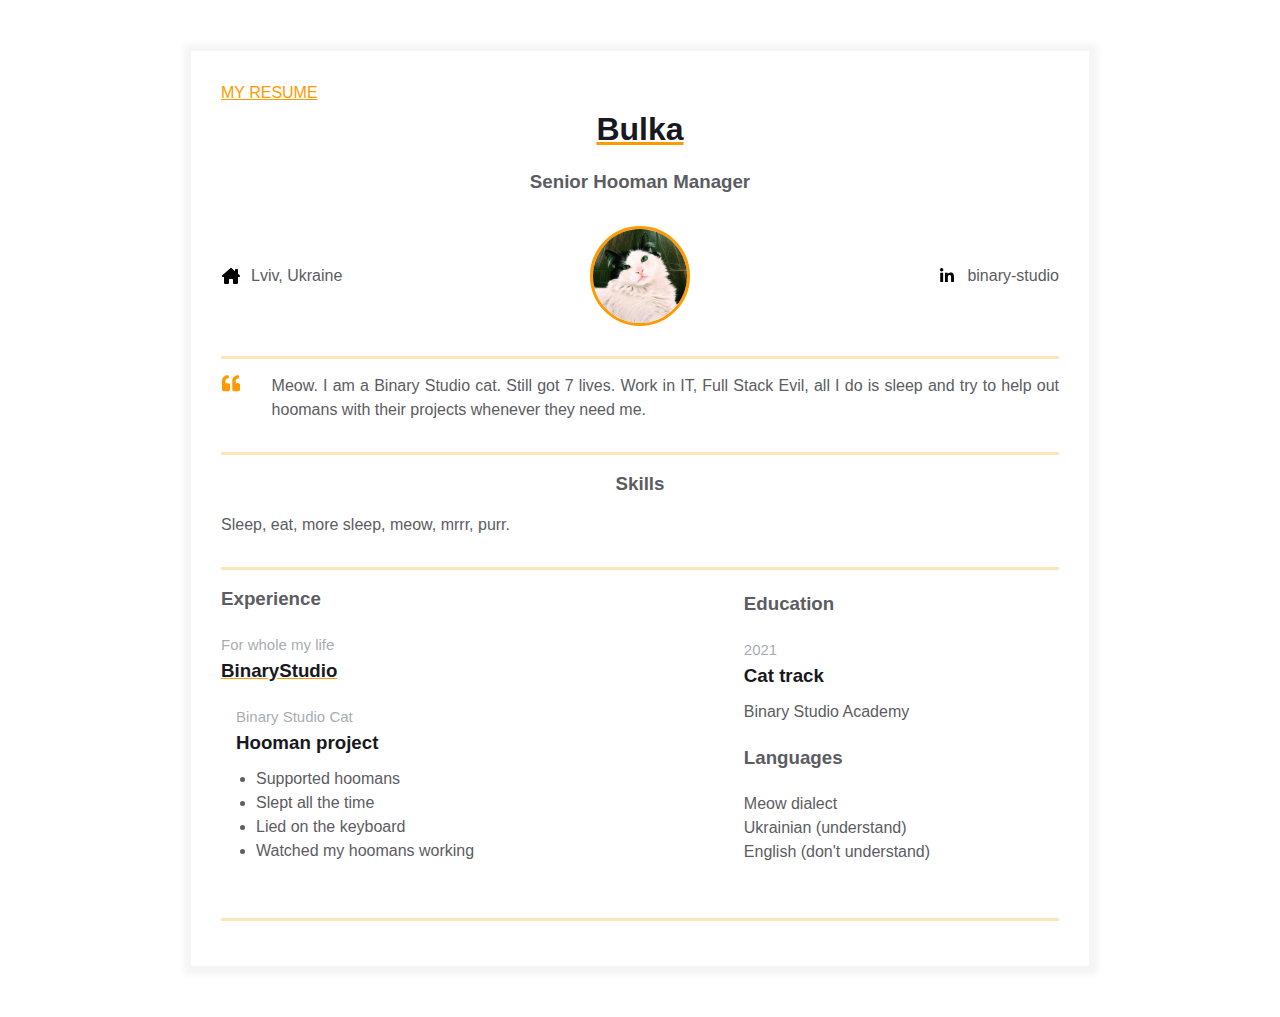
<file: index.html>
<!DOCTYPE html>
<html>
  <head>
    <meta charset="UTF-8" />
    <meta name="viewport" content="width=device-width, initial-scale=1" />
    <link rel="stylesheet" href="styles.css" />
    <title>Homepage</title>
  </head>
  <body>
    <main>
      <div class="resume">
        <a class="resume-link" href="./resume.html">MY RESUME</a>
        <div class="container">
          <div class="resume__block">
            <h1 class="contact-info__header">Bulka</h1>
            <h3 class="contact-info__sub-header">Senior Hooman Manager</h3>

            <div class="contact_info_container fh">
              <div class="contact-info__block">
                <a href="" rel="author" class="contact-info__item">
                  <div class="contact-info__item-icon-wrapper">
                    <svg
                      xmlns="http://www.w3.org/2000/svg"
                      height="16"
                      width="18"
                      viewBox="0 0 576 512"
                    >
                      <path
                        d="M543.8 287.6c17 0 32-14 32-32.1c1-9-3-17-11-24L512 185V64c0-17.7-14.3-32-32-32H448c-17.7 0-32 14.3-32 32v36.7L309.5 7c-6-5-14-7-21-7s-15 1-22 8L10 231.5c-7 7-10 15-10 24c0 18 14 32.1 32 32.1h32v69.7c-.1 .9-.1 1.8-.1 2.8V472c0 22.1 17.9 40 40 40h16c1.2 0 2.4-.1 3.6-.2c1.5 .1 3 .2 4.5 .2H160h24c22.1 0 40-17.9 40-40V448 384c0-17.7 14.3-32 32-32h64c17.7 0 32 14.3 32 32v64 24c0 22.1 17.9 40 40 40h24 32.5c1.4 0 2.8 0 4.2-.1c1.1 .1 2.2 .1 3.3 .1h16c22.1 0 40-17.9 40-40V455.8c.3-2.6 .5-5.3 .5-8.1l-.7-160.2h32z"
                      />
                    </svg>
                  </div>
                  <span>Lviv, Ukraine</span>
                </a>
              </div>

              <div class="contact-info__block contact-info__block--center">
                <img
                  class="contact-info__avatar"
                  src="assets/avatar.jpg"
                  alt="Avatar"
                />
              </div>

              <div class="contact-info__block">
                <a
                  href="https://ua.linkedin.com/company/binary-studio_241166"
                  rel="author"
                  class="contact-info__item"
                >
                  <div class="contact-info__item-icon-wrapper">
                    <svg
                      xmlns="http://www.w3.org/2000/svg"
                      height="16"
                      width="14"
                      viewBox="0 0 448 512"
                    >
                      <path
                        d="M100.3 448H7.4V148.9h92.9zM53.8 108.1C24.1 108.1 0 83.5 0 53.8a53.8 53.8 0 0 1 107.6 0c0 29.7-24.1 54.3-53.8 54.3zM447.9 448h-92.7V302.4c0-34.7-.7-79.2-48.3-79.2-48.3 0-55.7 37.7-55.7 76.7V448h-92.8V148.9h89.1v40.8h1.3c12.4-23.5 42.7-48.3 87.9-48.3 94 0 111.3 61.9 111.3 142.3V448z"
                      />
                    </svg>
                  </div>
                  <span>binary-studio</span>
                </a>
              </div>
            </div>
          </div>
        </div>
        <div class="container">
          <div class="resume__block">
            <div class="intro">
              <div class="intro__icon-wrapper">
                <svg
                  class="intro__icon"
                  xmlns="http://www.w3.org/2000/svg"
                  viewBox="0 0 512 512"
                >
                  <path
                    d="M464 256h-80v-64c0-35.3 28.7-64 64-64h8c13.3 0 24-10.7
            24-24V56c0-13.3-10.7-24-24-24h-8c-88.4 0-160 71.6-160 160v240c0
            26.5 21.5 48 48 48h128c26.5 0 48-21.5
            48-48V304c0-26.5-21.5-48-48-48zm-288 0H96v-64c0-35.3 28.7-64
            64-64h8c13.3 0 24-10.7 24-24V56c0-13.3-10.7-24-24-24h-8C71.6
            32 0 103.6 0 192v240c0 26.5 21.5 48 48 48h128c26.5 0 48-21.5
            48-48V304c0-26.5-21.5-48-48-48z"
                  ></path>
                </svg>
              </div>
              <p class="intro_text">
                Meow. I am a Binary Studio cat. Still got 7 lives. Work in IT,
                Full Stack Evil, all I do is sleep and try to help out hoomans
                with their projects whenever they need me.
              </p>
            </div>
          </div>
        </div>
        <div class="container">
          <div class="resume__block">
            <div class="skills">
              <h3 class="skills__header">Skills</h3>
              <p class="skills__text">
                Sleep, eat, more sleep, meow, mrrr, purr.
              </p>
            </div>
          </div>
        </div>
        <div class="container">
          <div class="resume__block">
            <div class="main-info fh">
              <div class="experiences">
                <h3 class="experiences__header">Experience</h3>
                <div class="experiences__company">
                  <div class="experiences__company-header">
                    <span class="experiences__company-header-durability"
                      >For whole my life</span
                    >
                    <h3 class="experiences__company-header-name">
                      BinaryStudio
                    </h3>
                  </div>

                  <div class="experiences__company-project">
                    <span class="experiences__company-project-role"
                      >Binary Studio Cat</span
                    >
                    <h3 class="experiences__company-project-name">
                      Hooman project
                    </h3>
                    <ul class="experiences__company-project-responsibilities">
                      <li>Supported hoomans</li>
                      <li>Slept all the time</li>
                      <li>Lied on the keyboard</li>
                      <li>Watched my hoomans working</li>
                    </ul>
                  </div>
                </div>
              </div>
              <div class="additional-info fv">
                <div class="additional-info fv">
                  <div class="additional-info__education">
                    <h3 class="additional-info__education-header">Education</h3>
                    <div class="additional-info__education-university">
                      <span
                        class="additional-info__education-university-durability"
                        >2021</span
                      >
                      <h3
                        class="additional-info__education-university-speciality"
                      >
                        Cat track
                      </h3>
                      <p class="additional-info__education-university-name">
                        Binary Studio Academy
                      </p>
                    </div>
                  </div>

                  <div class="additional-info__languages">
                    <h3 class="additional-info__languages-header">Languages</h3>
                    <p class="additional-info__languages-item">Meow dialect</p>
                    <p class="additional-info__languages-item">
                      Ukrainian (understand)
                    </p>
                    <p class="additional-info__languages-item">
                      English (don't understand)
                    </p>
                  </div>
                </div>
              </div>
            </div>
          </div>
        </div>
      </div>
    </main>
  </body>
</html>
</file>
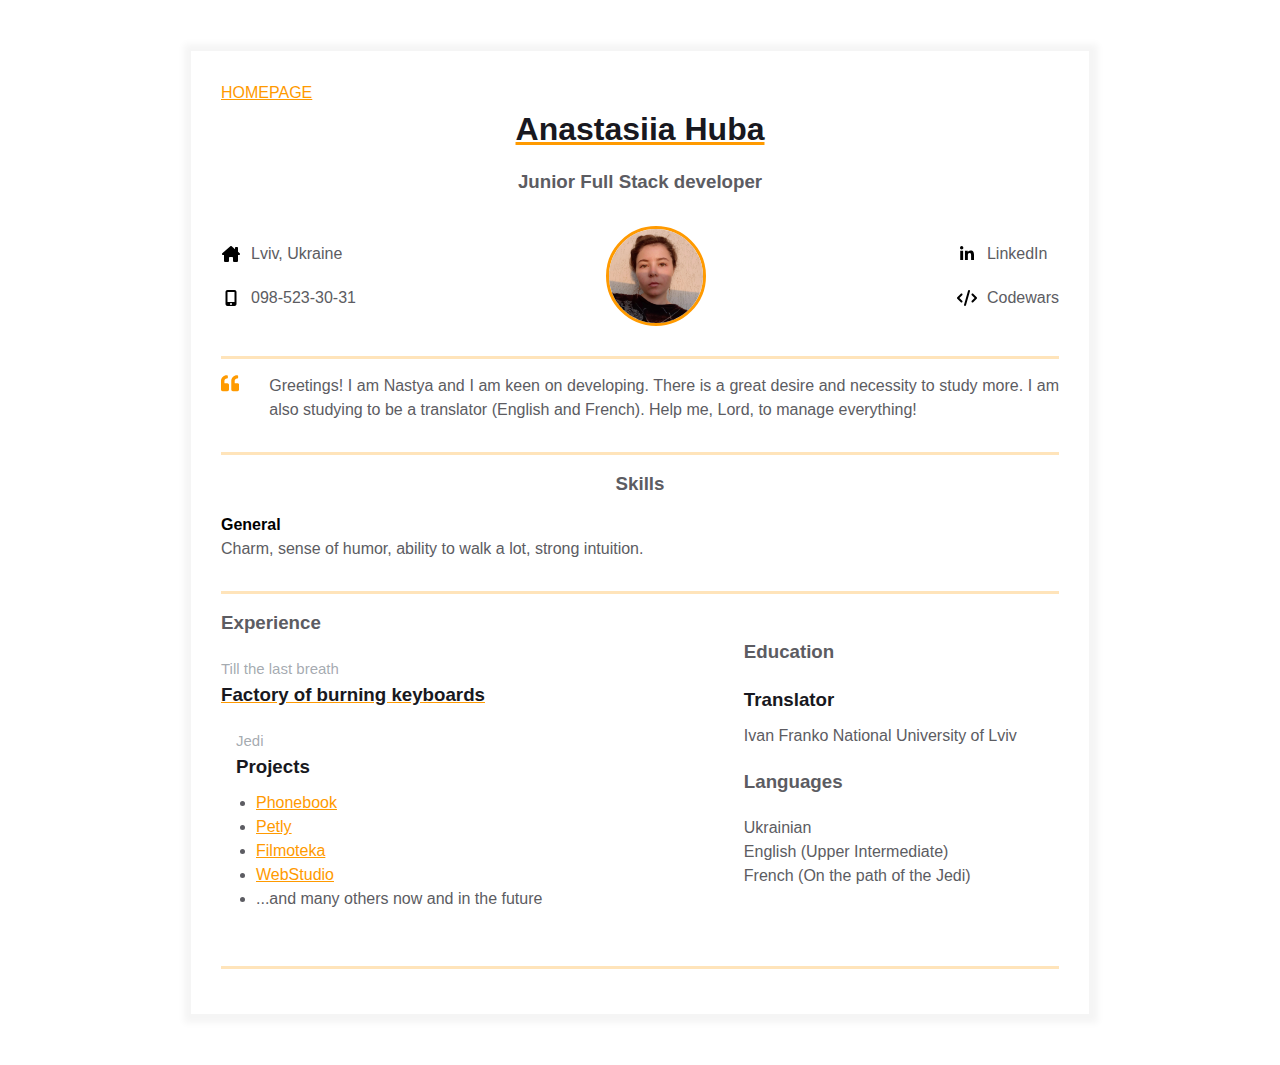
<file: resume.html>
<!DOCTYPE html>
<html>
  <head>
    <meta charset="UTF-8" />
    <meta name="viewport" content="width=device-width, initial-scale=1" />
    <link rel="stylesheet" href="styles.css" />
    <title>Resume</title>
  </head>
  <body>
    <main>
      <div class="resume">
        <a class="resume-link" href="./index.html">HOMEPAGE</a>
        <div class="container">
          <div class="resume__block">
            <h1 class="contact-info__header">Anastasiia Huba</h1>
            <h3 class="contact-info__sub-header">Junior Full Stack developer</h3>

            <div class="contact_info_container fh">
              <div class="contact-info__block">
               
                <a href="" rel="author" class="contact-info__item">
                  <div class="contact-info__item-icon-wrapper">
                    <svg
                      xmlns="http://www.w3.org/2000/svg"
                      height="16"
                      width="18"
                      viewBox="0 0 576 512"
                    >
                      <path
                        d="M543.8 287.6c17 0 32-14 32-32.1c1-9-3-17-11-24L512 185V64c0-17.7-14.3-32-32-32H448c-17.7 0-32 14.3-32 32v36.7L309.5 7c-6-5-14-7-21-7s-15 1-22 8L10 231.5c-7 7-10 15-10 24c0 18 14 32.1 32 32.1h32v69.7c-.1 .9-.1 1.8-.1 2.8V472c0 22.1 17.9 40 40 40h16c1.2 0 2.4-.1 3.6-.2c1.5 .1 3 .2 4.5 .2H160h24c22.1 0 40-17.9 40-40V448 384c0-17.7 14.3-32 32-32h64c17.7 0 32 14.3 32 32v64 24c0 22.1 17.9 40 40 40h24 32.5c1.4 0 2.8 0 4.2-.1c1.1 .1 2.2 .1 3.3 .1h16c22.1 0 40-17.9 40-40V455.8c.3-2.6 .5-5.3 .5-8.1l-.7-160.2h32z"
                      />
                    </svg>
                  </div>
                  <span>Lviv, Ukraine</span>
                </a>
                 <a href="" rel="author" class="contact-info__item">
                  <div class="contact-info__item-icon-wrapper">
                    <svg xmlns="http://www.w3.org/2000/svg" height="16" width="12" viewBox="0 0 384 512">
                        <path d="M16 64C16 28.7 44.7 0 80 0H304c35.3 0 64 28.7 64 64V448c0 35.3-28.7 64-64 64H80c-35.3 0-64-28.7-64-64V64zM224 448a32 32 0 1 0 -64 0 32 32 0 1 0 64 0zM304 64H80V384H304V64z"/>
                    </svg>
                  </div>
                  <span>098-523-30-31</span>
                </a>
              </div>

              <div class="contact-info__block contact-info__block--center">
                <img
                  class="contact-info__avatar"
                  src="assets/resume.jpg"
                  alt="Avatar"
                />
              </div>

              <div class="contact-info__block">
                <a
                  href="https://www.linkedin.com/in/anastasiia-guba/"
                  rel="author"
                  class="contact-info__item"
                >
                  <div class="contact-info__item-icon-wrapper">
                    <svg
                      xmlns="http://www.w3.org/2000/svg"
                      height="16"
                      width="14"
                      viewBox="0 0 448 512"
                    >
                      <path
                        d="M100.3 448H7.4V148.9h92.9zM53.8 108.1C24.1 108.1 0 83.5 0 53.8a53.8 53.8 0 0 1 107.6 0c0 29.7-24.1 54.3-53.8 54.3zM447.9 448h-92.7V302.4c0-34.7-.7-79.2-48.3-79.2-48.3 0-55.7 37.7-55.7 76.7V448h-92.8V148.9h89.1v40.8h1.3c12.4-23.5 42.7-48.3 87.9-48.3 94 0 111.3 61.9 111.3 142.3V448z"
                      />
                    </svg>
                  </div>
                  <span>LinkedIn</span>
                </a>
                <a
                  href="https://www.codewars.com/users/fantusya"
                  rel="author"
                  class="contact-info__item"
                >
                  <div class="contact-info__item-icon-wrapper">
                    <svg xmlns="http://www.w3.org/2000/svg" height="16" width="20" viewBox="0 0 640 512">
                        <path d="M392.8 1.2c-17-4.9-34.7 5-39.6 22l-128 448c-4.9 17 5 34.7 22 39.6s34.7-5 39.6-22l128-448c4.9-17-5-34.7-22-39.6zm80.6 120.1c-12.5 12.5-12.5 32.8 0 45.3L562.7 256l-89.4 89.4c-12.5 12.5-12.5 32.8 0 45.3s32.8 12.5 45.3 0l112-112c12.5-12.5 12.5-32.8 0-45.3l-112-112c-12.5-12.5-32.8-12.5-45.3 0zm-306.7 0c-12.5-12.5-32.8-12.5-45.3 0l-112 112c-12.5 12.5-12.5 32.8 0 45.3l112 112c12.5 12.5 32.8 12.5 45.3 0s12.5-32.8 0-45.3L77.3 256l89.4-89.4c12.5-12.5 12.5-32.8 0-45.3z"/>
                    </svg>
                  </div>
                  <span>Codewars</span>
                </a>
              </div>
            </div>
          </div>
        </div>
        <div class="container">
          <div class="resume__block">
            <div class="intro">
              <div class="intro__icon-wrapper">
                <svg
                  class="intro__icon"
                  xmlns="http://www.w3.org/2000/svg"
                  viewBox="0 0 512 512"
                >
                  <path
                    d="M464 256h-80v-64c0-35.3 28.7-64 64-64h8c13.3 0 24-10.7
            24-24V56c0-13.3-10.7-24-24-24h-8c-88.4 0-160 71.6-160 160v240c0
            26.5 21.5 48 48 48h128c26.5 0 48-21.5
            48-48V304c0-26.5-21.5-48-48-48zm-288 0H96v-64c0-35.3 28.7-64
            64-64h8c13.3 0 24-10.7 24-24V56c0-13.3-10.7-24-24-24h-8C71.6
            32 0 103.6 0 192v240c0 26.5 21.5 48 48 48h128c26.5 0 48-21.5
            48-48V304c0-26.5-21.5-48-48-48z"
                  ></path>
                </svg>
              </div>
              <p class="intro_text">
                Greetings! I am Nastya and I am keen on developing. There is a great desire and necessity to study more. I am also studying to be a translator (English and French). Help me, Lord, to manage everything!
              </p>
            </div>
          </div>
        </div>
        <div class="container">
          <div class="resume__block">
            <div class="skills">
              <h3 class="skills__header">Skills</h3>
              <b>General</b>
              <p class="skills__text">
                Charm, sense of humor, ability to walk a lot, strong intuition.
              </p>
            </div>
          </div>
        </div>
        <div class="container">
          <div class="resume__block">
            <div class="main-info fh">
              <div class="experiences">
                <h3 class="experiences__header">Experience</h3>
                <div class="experiences__company">
                  <div class="experiences__company-header">
                    <span class="experiences__company-header-durability"
                      >Till the last breath</span
                    >
                    <h3 class="experiences__company-header-name">
                      Factory of burning keyboards
                    </h3>
                  </div>

                  <div class="experiences__company-project">
                    <span class="experiences__company-project-role"
                      >Jedi</span
                    >
                    <h3 class="experiences__company-project-name">
                      Projects
                    </h3>
                    <ul class="experiences__company-project-responsibilities">
                      <li><a class="experiences__project-name" href="https://github.com/fantusya/goit-react-hw-08-phonebook">Phonebook</a></li>
                      <li><a class="experiences__project-name" href="https://github.com/fantusya/petly">Petly</a></li>
                      <li><a class="experiences__project-name" href="https://github.com/fantusya/Filmoteka">Filmoteka</a></li>
                      <li><a class="experiences__project-name" href="https://github.com/fantusya/goit-markup-hw-08">WebStudio</a></li>
                      <li>...and many others now and in the future</li>
                    </ul>
                  </div>
                </div>
              </div>
              <div class="additional-info fv">
                <div class="additional-info fv">
                  <div class="additional-info__education">
                    <h3 class="additional-info__education-header">Education</h3>
                    <div class="additional-info__education-university">
                      <h3
                        class="additional-info__education-university-speciality"
                      >
                        Translator
                      </h3>
                      <p class="additional-info__education-university-name">
                        Ivan Franko National University of Lviv
                      </p>
                    </div>
                  </div>

                  <div class="additional-info__languages">
                    <h3 class="additional-info__languages-header">Languages</h3>
                    <p class="additional-info__languages-item">
                      Ukrainian
                    </p>
                    <p class="additional-info__languages-item">
                      English (Upper Intermediate)
                    </p>
                    <p class="additional-info__languages-item">
                      French (On the path of the Jedi)
                    </p>
                  </div>
                </div>
              </div>
            </div>
          </div>
        </div>
      </div>
    </main>
  </body>
</html>
</file>
<file: styles.css>
/* GENERAL STYLES */
* {
  margin: 0;
  padding: 0;
  box-sizing: border-box;
}

body {
  font-family: Arial, Helvetica, sans-serif;
  line-height: 1.5;

  --primary-text-color: #181820;
  --secondary-text-color: #5c5c62;
  --durability-text-color: #6a737d9c;
  --icon-color: #6a737d;
  --border-color: #ff9a0045;
  --text-decoration-color: #ff9a00;

  --transition: 0.5s ease;
}

.container {
  margin: 0 auto;
  padding: 0 30px;
  max-width: 900px;
}

.fh {
  display: flex;
  flex-direction: row;
  justify-content: space-between;
  align-items: center;
}

.fv {
  display: flex;
  flex-direction: column;
  justify-content: space-between;
}

.resume {
  margin: 50px auto;
  border: 1px solid #f5f5f5;
  box-shadow: 1px 1px 7px 7px #f5f5f5;
  padding: 30px 0;
  max-width: 900px;
}

.resume-link {
  margin-left: 30px;
  color:var(--text-decoration-color);
  transition: color var(--transition);
}

.resume-link:hover, .resume-link:focus {
  color:var(--secondary-text-color);
}

.resume__block {
  border-bottom: 3px solid var(--border-color);
  padding-bottom: 30px;
  margin-bottom: 15px;
}

@media screen and (max-width: 576px) {
  .main-info,
  .contact_info_container {
    flex-direction: column;
  }

  .contact_info_container {
    align-items: center;
  }

  .contact-info__block:not(:last-child) {
    margin-bottom: 20px;
  }

  .experiences {
    margin-right: 0;
  }
}

/* CONTACT INFO STYLES */
.contact-info__header,
.contact-info__sub-header {
  text-align: center;
}

.contact-info__header {
  color: var(--primary-text-color);
  margin-bottom: 15px;
  text-decoration-color: var(--text-decoration-color);
  text-decoration-line: underline;
}

.contact-info__sub-header {
  color: var(--secondary-text-color);
  margin-bottom: 30px;
}

.contact-info__block {
  display: flex;
  flex-direction: column;
  justify-content: space-between;
}

.contact-info__block--center {
  justify-content: center;
}

.contact-info__item {
  color: var(--secondary-text-color);
  text-decoration: none;
  display: flex;
  justify-content: start;
}

.contact-info__item:not(:last-child) {
  margin-bottom: 20px;
}

.contact-info__item-icon-wrapper {
  margin-right: 10px;
  width: 20px;
  display: flex;
  justify-content: center;
  align-items: center;
}

.contact-info__item-icon path {
  fill: var(--icon-color);
}

.contact-info__item-icon {
  height: 1.1428rem;
  vertical-align: text-bottom;
}

.contact-info__avatar {
  border-radius: 50%;
  width: 100px;
  height: 100px;
  object-fit: cover;
  border: 3px solid;
  border-color: var(--text-decoration-color);
}

/* INTRO AND SKILL STYLES */
.intro {
  display: flex;
  justify-content: start;
}

.intro__icon-wrapper {
  margin-right: 30px;
  width: 30px;
  display: flex;
  justify-content: center;
}

.intro__icon {
  height: 1.1428rem;
  vertical-align: text-bottom;
}

.intro__icon path {
  fill: var(--text-decoration-color);
}

.intro_text {
  color: var(--secondary-text-color);
  text-align: justify;
}

.skills__header {
  color: var(--secondary-text-color);
  text-align: center;
  margin-bottom: 15px;
}

.skills__text {
  color: var(--secondary-text-color);
  text-align: justify;
}

/*  EXPERIENCE AND ADDITIONAL INFO STYLES*/
.experiences {
  flex: 1 1 60%;
  margin-right: 50px;
}

.experiences__header {
  color: var(--secondary-text-color);
  text-align: left;
  margin-bottom: 20px;
}

.experiences__company-header-durability {
  color: var(--durability-text-color);
  text-align: left;
  margin-bottom: 10px;
  font-size: 15px;
}

.experiences__company-header-name {
  color: var(--primary-text-color);
  text-decoration-color: var(--text-decoration-color);
  text-decoration-line: underline;
  text-align: left;
  margin-bottom: 20px;
}

.experiences__company-project {
  margin-left: 15px;
  margin-bottom: 25px;
}

.experiences__company-project-role {
  color: var(--durability-text-color);
  text-align: left;
  margin-bottom: 10px;
  font-size: 15px;
}

.experiences__company-project-name {
  color: var(--primary-text-color);
  text-align: left;
  margin-bottom: 10px;
}

.experiences__company-project-responsibilities {
  color: var(--secondary-text-color);
  padding-left: 20px;
}

.experiences__project-name {
  color:var(--text-decoration-color);
  transition: color var(--transition);
}

.experiences__project-name:hover, .experiences__project-name:focus {
  color:var(--secondary-text-color);
}

.additional-info {
  flex: 1 1 40%;
}

.additional-info__education {
  margin-bottom: 20px;
}

.additional-info__education-header {
  color: var(--secondary-text-color);
  text-align: left;
  margin-bottom: 20px;
}

.additional-info__education-university-durability {
  color: var(--durability-text-color);
  text-align: left;
  margin-bottom: 10px;
  font-size: 15px;
}

.additional-info__education-university-speciality {
  color: var(--primary-text-color);
  text-align: left;
  margin-bottom: 10px;
}

.additional-info__education-university-name {
  color: var(--secondary-text-color);
}

.additional-info__languages {
  margin-bottom: 20px;
}

.additional-info__languages-header {
  color: var(--secondary-text-color);
  text-align: left;
  margin-bottom: 20px;
}

.additional-info__languages-item {
  color: var(--secondary-text-color);
}
</file>
